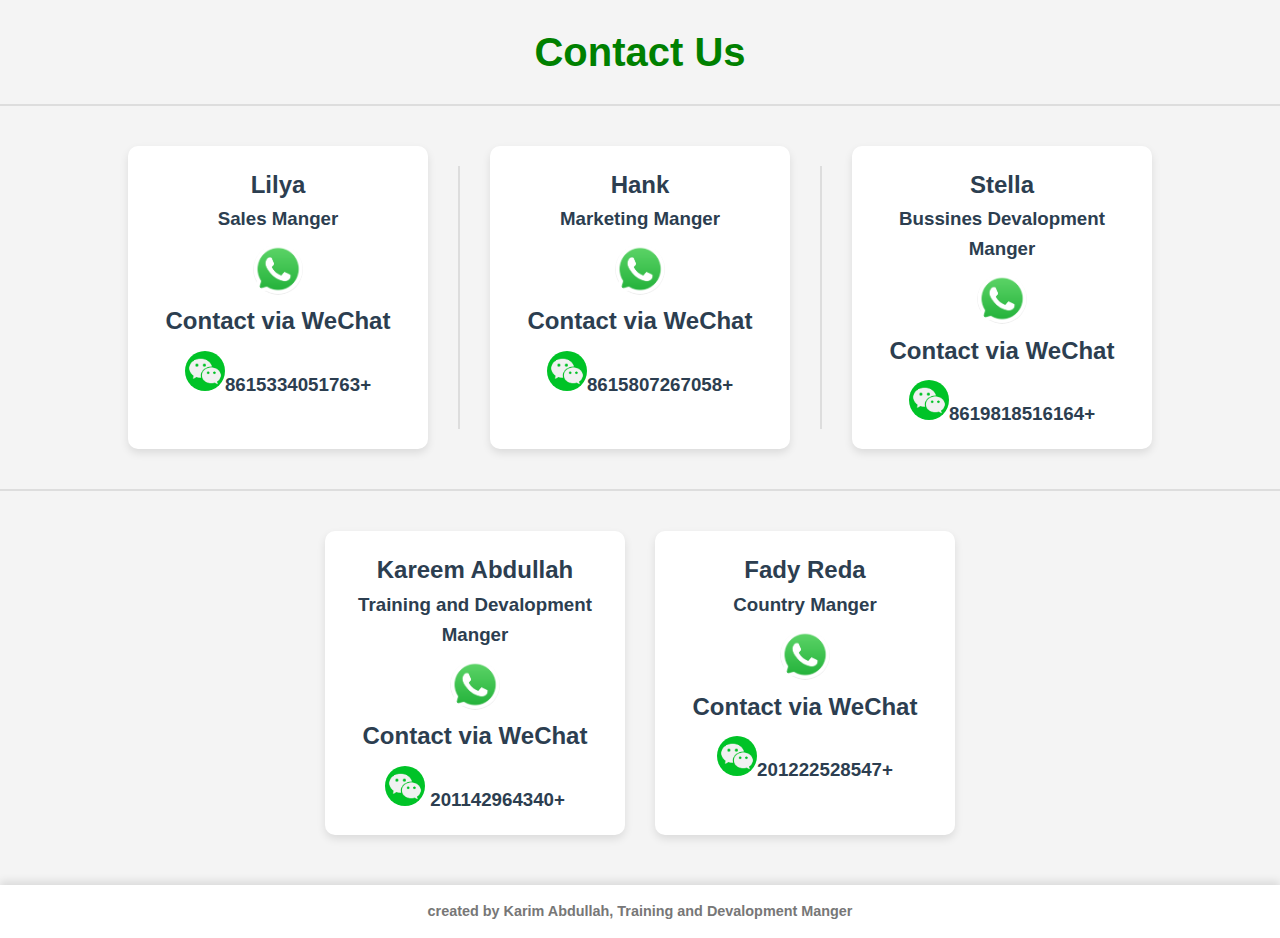
<file: contect us.html>
<!DOCTYPE html>
<html lang="en">
<head>
    <meta charset="UTF-8">
    <meta name="viewport" content="width=device-width, initial-scale=1.0">
    <link rel="stylesheet" href="https://cdnjs.cloudflare.com/ajax/libs/font-awesome/6.4.0/css/all.min.css">
    <link rel="stylesheet" href="contect us.css">
    
    <title>Contact Us</title>   
    
    <link rel="Blisbond"
    sizes="180x180"
    href="front blisbond/WhatsApp Image 2024-10-05 at 13.59.21_4a89fdf0.jpg" />
<link rel="icon"
    type="image/png"
    sizes="32x32"
    href="front blisbond/WhatsApp Image 2024-10-05 at 13.59.21_4a89fdf0.jpg" />
<link rel="icon"
    type="image/png"
    sizes="16x16"
    href="front blisbond/WhatsApp Image 2024-10-05 at 13.59.21_4a89fdf0.jpg" />

</head>
<body dir="rtl">
    <h1>Contact Us</h1>
    <hr>
   
    <div class="content">
        <div class="item2">
            <h2> Stella</h2>
            <h3>Bussines Devalopment Manger</h3>
            <a href="https://wa.me/+8619818516164" target="_blank"><img src="us/WhatsApp-icone.jpg" width="50" ></a>
            <h2>Contact via WeChat</h2>
            <h3>+8619818516164<img src="us/images (1).png" width="40"></h3>
        </div>
        <hr>
        <div class="item2">
            <h2>Hank</h2>
            <h3>Marketing Manger</h3>
            <a href="https://wa.me/+8615807267058" target="_blank"><img src="us/WhatsApp-icone.jpg" width="50" ></a>
            <h2>Contact via WeChat</h2>
            <h3>+8615807267058<img src="us/images (1).png" width="40"></h3>
        </div>
        <hr>
        <div class="item2">
            <h2>Lilya</h2>
            <h3>Sales Manger</h3>
            <a href="https://wa.me/+8615334051763" target="_blank"><img src="us/WhatsApp-icone.jpg" width="50" ></a>
            <h2>Contact via WeChat</h2>
            <h3>+8615334051763<img src="us/images (1).png" width="40"></h3>
        </div>
    </div>
    <hr>
    <div class="content2">
        <div class="item3">
            <h2>Fady Reda</h2>
        <h3>Country Manger</h3>
        <a href="https://wa.me/+201222528547" target="_blank"><img src="us/WhatsApp-icone.jpg" width="50" ></a>
        <h2>Contact via WeChat</h2>
        <h3>+201222528547<img src="us/images (1).png" width="40"></h3>
        </div>
        <div class="item1">
            <h2>Kareem Abdullah</h2>
            <h3>Training and Devalopment Manger</h3>
            <a href="https://wa.me/+201142964340" target="_blank"><img src="us/WhatsApp-icone.jpg" width="50" ></a>
            <h2>Contact via WeChat</h2>
            <h3>+201142964340 <img src="us/images (1).png" width="40"></h3>
            
        </div>



    </div>


    

    <div class="footer">
        <h4>created by Karim Abdullah, Training and Devalopment Manger</h4> 
    </div>
    


</body>
</html>
</file>
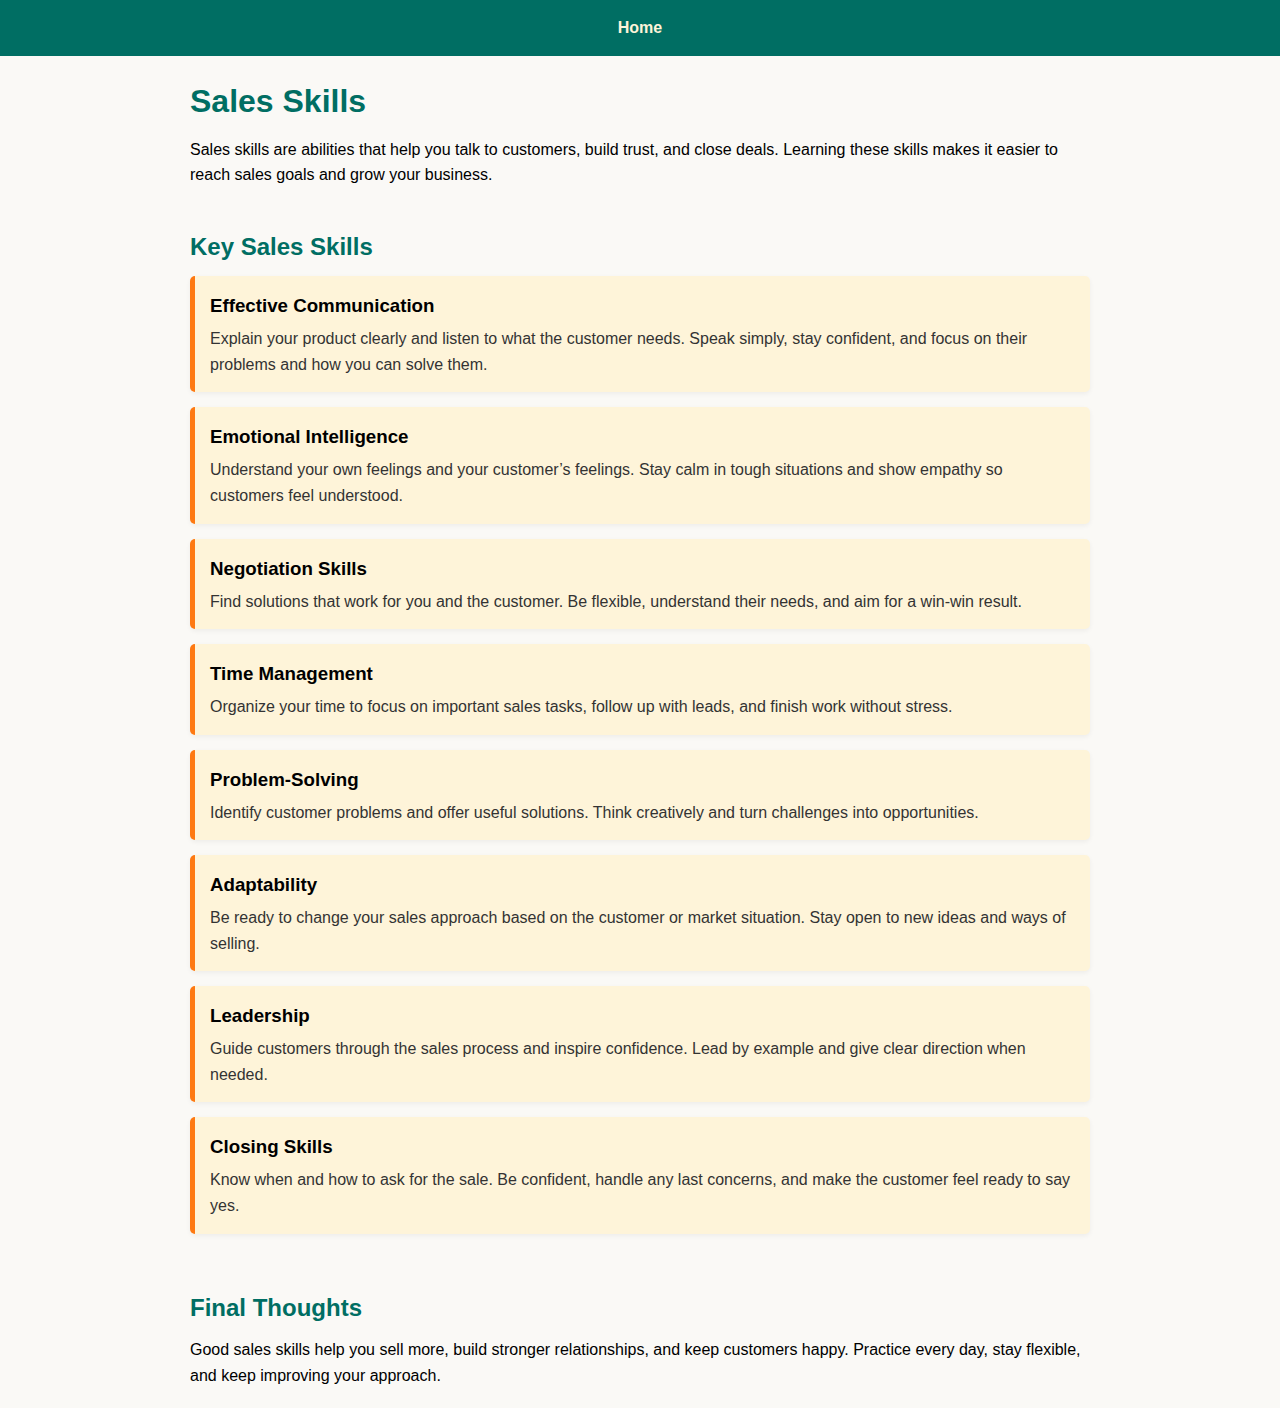
<file: sales skills.html>
<!DOCTYPE html>
<html lang="en">
<head>
    <meta charset="UTF-8">
    <meta name="viewport" content="width=device-width, initial-scale=1.0">
    <title>Sales Skills</title>
    <link rel="stylesheet" href="sales skills.css">
    <link rel="icon" type="image/png" sizes="32x32" href="image/logo3.jpg" />
    <link rel="icon" type="image/png" sizes="16x16" href="image/logo3.jpg" />
</head>
<body>
    <header>
        <nav>
            <ul>
                <li><a href="index.html">Home</a></li>
            </ul>
        </nav>
    </header>

    <section id="intro">
        <h1>Sales Skills</h1>
        <p>Sales skills are abilities that help you talk to customers, build trust, and close deals. Learning these skills makes it easier to reach sales goals and grow your business.</p>
    </section>

    <section id="skills">
        <h2>Key Sales Skills</h2>

        <div class="skill-item">
            <h3>Effective Communication</h3>
            <p>Explain your product clearly and listen to what the customer needs. Speak simply, stay confident, and focus on their problems and how you can solve them.</p>
        </div>

        <div class="skill-item">
            <h3>Emotional Intelligence</h3>
            <p>Understand your own feelings and your customer’s feelings. Stay calm in tough situations and show empathy so customers feel understood.</p>
        </div>

        <div class="skill-item">
            <h3>Negotiation Skills</h3>
            <p>Find solutions that work for you and the customer. Be flexible, understand their needs, and aim for a win-win result.</p>
        </div>

        <div class="skill-item">
            <h3>Time Management</h3>
            <p>Organize your time to focus on important sales tasks, follow up with leads, and finish work without stress.</p>
        </div>

        <div class="skill-item">
            <h3>Problem-Solving</h3>
            <p>Identify customer problems and offer useful solutions. Think creatively and turn challenges into opportunities.</p>
        </div>

        <div class="skill-item">
            <h3>Adaptability</h3>
            <p>Be ready to change your sales approach based on the customer or market situation. Stay open to new ideas and ways of selling.</p>
        </div>

        <div class="skill-item">
            <h3>Leadership</h3>
            <p>Guide customers through the sales process and inspire confidence. Lead by example and give clear direction when needed.</p>
        </div>

        <div class="skill-item">
            <h3>Closing Skills</h3>
            <p>Know when and how to ask for the sale. Be confident, handle any last concerns, and make the customer feel ready to say yes.</p>
        </div>
    </section>

    <section id="conclusion">
        <h2>Final Thoughts</h2>
        <p>Good sales skills help you sell more, build stronger relationships, and keep customers happy. Practice every day, stay flexible, and keep improving your approach.</p>
    </section>
</body>
</html>
</file>
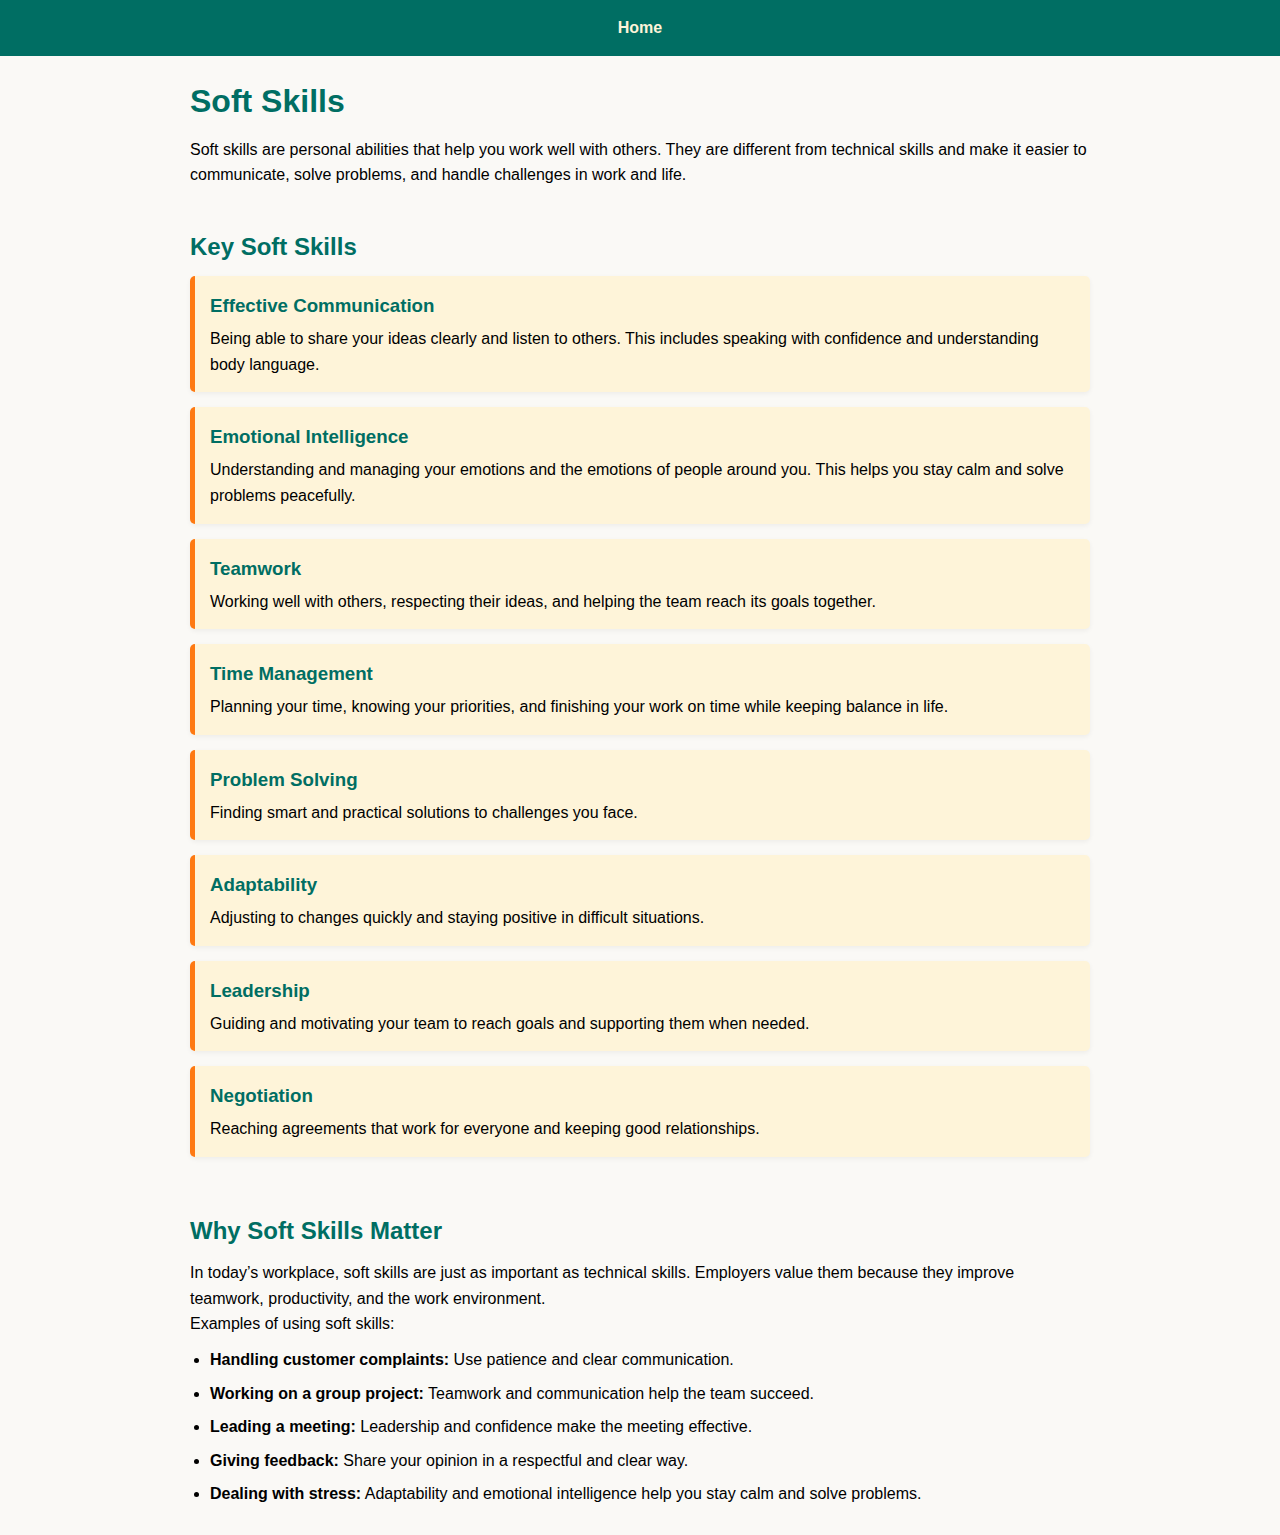
<file: Soft Skills.html>
<!DOCTYPE html>
<html lang="en">
<head>
    <meta charset="UTF-8">
    <meta name="viewport" content="width=device-width, initial-scale=1.0">
    <title>Soft Skills</title>
    <link rel="stylesheet" href="Soft skill.css">
    <link rel="icon" type="image/png" sizes="32x32" href="image/logo3.jpg" />
    <link rel="icon" type="image/png" sizes="16x16" href="image/logo3.jpg" />
</head>
<body>
    <header>
        <nav>
            <ul>
                <li><a href="index.html">Home</a></li>
            </ul>
        </nav>
    </header>

    <section id="intro">
        <h1>Soft Skills</h1>
        <p>Soft skills are personal abilities that help you work well with others.  
           They are different from technical skills and make it easier to communicate, solve problems, and handle challenges in work and life.</p>
    </section>

    <section id="skills">
        <h2>Key Soft Skills</h2>

        <div class="skill-item">
            <h3>Effective Communication</h3>
            <p>Being able to share your ideas clearly and listen to others. This includes speaking with confidence and understanding body language.</p>
        </div>

        <div class="skill-item">
            <h3>Emotional Intelligence</h3>
            <p>Understanding and managing your emotions and the emotions of people around you. This helps you stay calm and solve problems peacefully.</p>
        </div>

        <div class="skill-item">
            <h3>Teamwork</h3>
            <p>Working well with others, respecting their ideas, and helping the team reach its goals together.</p>
        </div>

        <div class="skill-item">
            <h3>Time Management</h3>
            <p>Planning your time, knowing your priorities, and finishing your work on time while keeping balance in life.</p>
        </div>

        <div class="skill-item">
            <h3>Problem Solving</h3>
            <p>Finding smart and practical solutions to challenges you face.</p>
        </div>

        <div class="skill-item">
            <h3>Adaptability</h3>
            <p>Adjusting to changes quickly and staying positive in difficult situations.</p>
        </div>

        <div class="skill-item">
            <h3>Leadership</h3>
            <p>Guiding and motivating your team to reach goals and supporting them when needed.</p>
        </div>

        <div class="skill-item">
            <h3>Negotiation</h3>
            <p>Reaching agreements that work for everyone and keeping good relationships.</p>
        </div>
    </section>

    <section id="more-info">
        <h2>Why Soft Skills Matter</h2>
        <p>In today’s workplace, soft skills are just as important as technical skills.  
           Employers value them because they improve teamwork, productivity, and the work environment.</p>

        <p>Examples of using soft skills:</p>
        <ul>
            <li><strong>Handling customer complaints:</strong> Use patience and clear communication.</li>
            <li><strong>Working on a group project:</strong> Teamwork and communication help the team succeed.</li>
            <li><strong>Leading a meeting:</strong> Leadership and confidence make the meeting effective.</li>
            <li><strong>Giving feedback:</strong> Share your opinion in a respectful and clear way.</li>
            <li><strong>Dealing with stress:</strong> Adaptability and emotional intelligence help you stay calm and solve problems.</li>
        </ul>
    </section>
</body>
</html>
</file>
<file: contect us.css>
/* إعدادات عامة */
* {
    margin: 0;
    padding: 0;
    box-sizing: border-box;
    font-family: 'Arial', sans-serif;
}

body {
    background-color: #f4f4f4;
    color: #333;
    line-height: 1.6;
}

h1, h2, h3 {
    color: #2c3e50;
}

/* رأس الصفحة */
h1 {
    text-align: center;
    font-size: 2.5rem;
    margin-top: 20px;
    color:green;
}

/* تنسيق الروابط */
a {
    text-decoration: none;
    color: inherit;
}

/* الفاصل */
hr {
    border: 1px solid #ddd;
    margin: 20px 0;
}

/* تنسيق المحتوى */
.content, .content2 {
    display: flex;
    flex-wrap: wrap;
    justify-content: center;
    gap: 30px;
    padding: 20px;
}

.item2, .item3, .item1 {
    background-color: #fff;
    border-radius: 10px;
    box-shadow: 0 4px 8px rgba(0, 0, 0, 0.1);
    width: 300px;
    padding: 20px;
    text-align: center;
    transition: transform 0.3s ease-in-out;
}

.item2:hover, .item3:hover, .item1:hover {
    transform: translateY(-10px);
}

.item2 img, .item1 img, .item3 img {
    margin-top: 10px;
    border-radius: 50%;
}

/* تنسيق الأيقونات */
img {
    max-width: 100%;
    height: auto;
}

/* تنسيق الأزرار */
a img {
    transition: transform 0.3s ease-in-out;
}

a img:hover {
    transform: scale(1.1);
}

/* فاصل footer */
.footer {
    text-align: center;
    margin-top: 30px;
    font-size: 0.9rem;
    color: #777;
    background-color: #fff;
    padding: 15px;
    box-shadow: 0 -4px 8px rgba(0, 0, 0, 0.1);
}

/* تصميم متجاوب */
@media (max-width: 768px) {
    .content, .content2 {
        flex-direction: column;
        align-items: center;
    }

    .item2, .item1, .item3 {
        width: 100%;
        max-width: 500px;
    }

    h1 {
        font-size: 2rem;
    }
}

@media (max-width: 480px) {
    h1 {
        font-size: 1.8rem;
    }

    .item2, .item1, .item3 {
        width: 90%;
    }

    .footer {
        font-size: 0.8rem;
    }
}
</file>
<file: sales skills.css>
/* Reset styles */
body, h1, h2, h3, p, ul, li {
    margin: 0;
    padding: 0;
    box-sizing: border-box;
}

/* General page styling */
body {
    font-family: 'Barlow', Arial, sans-serif;
    background-color: #faf9f6;
    color: #000000;
    line-height: 1.6;
}

/* Header and Navigation */
header {
    background-color: #006e63;
    padding: 15px 0;
}

nav ul {
    list-style: none;
    text-align: center;
}

nav ul li {
    display: inline-block;
    margin: 0 15px;
}

nav ul li a {
    color: #fef4d9;
    text-decoration: none;
    font-size: 16px;
    font-weight: bold;
    transition: color 0.3s ease;
}

nav ul li a:hover {
    color: #fe7912;
}

/* Sections */
section {
    max-width: 900px;
    margin: auto;
    padding: 20px;
}

/* Headings */
h1, h2 {
    color: #006e63;
    margin-bottom: 10px;
}

/* Skills section */
.skill-item {
    background: #fef4d9;
    padding: 15px;
    margin-bottom: 15px;
    border-left: 5px solid #fe7912;
    border-radius: 5px;
    box-shadow: 0 2px 5px rgba(0,0,0,0.05);
    transition: transform 0.3s ease;
}

.skill-item:hover {
    transform: translateY(-3px);
}

.skill-item h3 {
    margin-bottom: 5px;
    color: #000000;
}

.skill-item p {
    color: #333333;
}

/* List in more-info */
#more-info ul {
    margin-top: 10px;
    padding-left: 20px;
}

#more-info li {
    margin-bottom: 8px;
}

/* Responsive design */
@media (max-width: 600px) {
    nav ul li {
        display: block;
        margin: 10px 0;
    }
}
</file>
<file: Soft skill.css>
/* Reset basic styles */
body, h1, h2, h3, p, ul, li {
    margin: 0;
    padding: 0;
    box-sizing: border-box;
}

/* General page styling */
body {
    font-family: Arial, sans-serif;
    background-color: #faf9f6; /* Beige white */
    color: #000000;
    line-height: 1.6;
}

/* Header and Navigation */
header {
    background-color: #006e63; /* Dark Green */
    padding: 15px 0;
}

nav ul {
    list-style: none;
    text-align: center;
}

nav ul li {
    display: inline-block;
    margin: 0 15px;
}

nav ul li a {
    color: #fef4d9; /* Light Beige */
    text-decoration: none;
    font-size: 16px;
    font-weight: bold;
    transition: color 0.3s ease;
}

nav ul li a:hover {
    color: #fe7912; /* Orange */
}

/* Sections */
section {
    max-width: 900px;
    margin: auto;
    padding: 20px;
}

/* Headings */
h1, h2 {
    color: #006e63; /* Dark Green */
    margin-bottom: 10px;
}

/* Skills section */
.skill-item {
    background: #fef4d9; /* Light Beige */
    padding: 15px;
    margin-bottom: 15px;
    border-left: 5px solid #fe7912; /* Orange */
    border-radius: 5px;
    box-shadow: 0 2px 5px rgba(0,0,0,0.05);
}

.skill-item h3 {
    margin-bottom: 5px;
    color: #006e63; /* Dark Green */
}

.skill-item p {
    color: #000000;
}

/* List in more-info */
#more-info ul {
    margin-top: 10px;
    padding-left: 20px;
}

#more-info li {
    margin-bottom: 8px;
}

/* Responsive design */
@media (max-width: 600px) {
    nav ul li {
        display: block;
        margin: 10px 0;
    }
}
</file>
